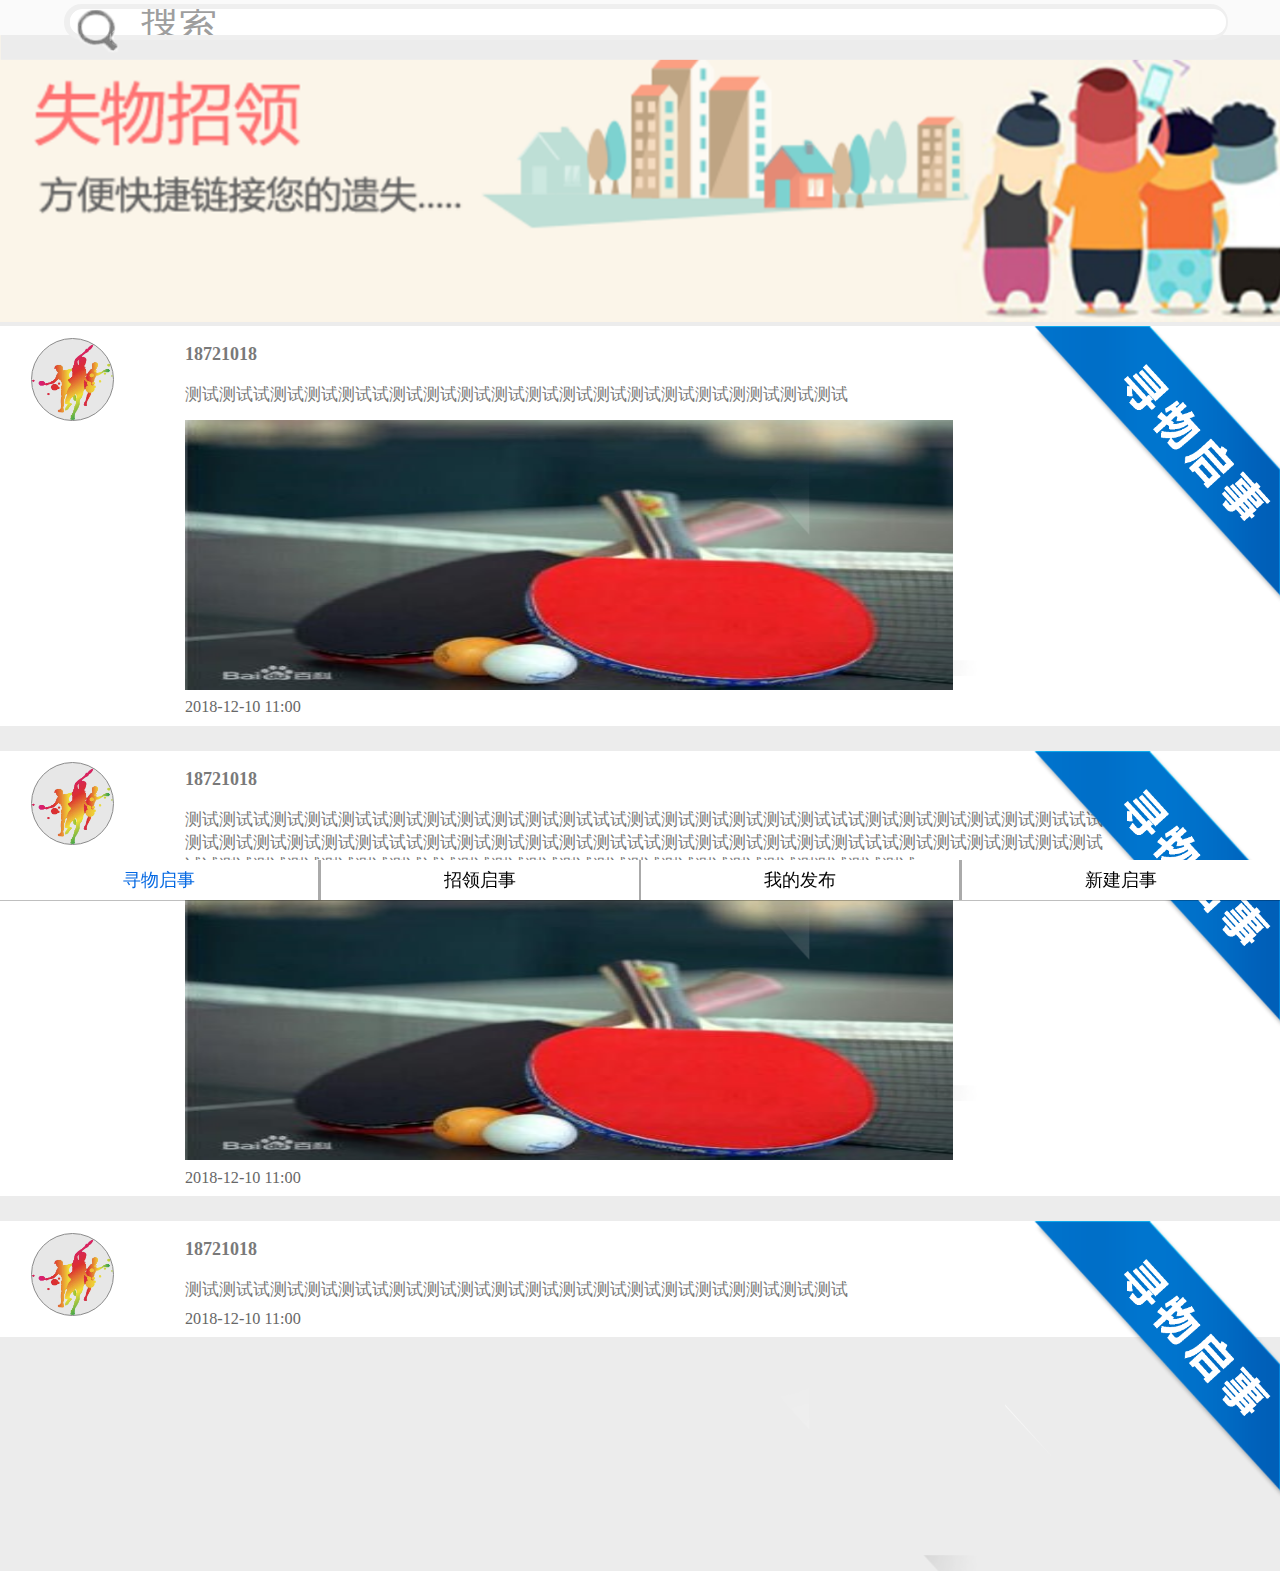
<file: index/found.html>
<!DOCTYPE html>
<html lang="en">
<head>
  <meta charset="UTF-8">
  <meta name="viewport" content="width=device-width, initial-scale=1.0">
  <meta http-equiv="X-UA-Compatible" content="ie=edge">
  <link rel="stylesheet" type="text/css" href="css/css.css">
  <title>demo</title>
</head>
<body>
  <!-- <div id="top"><p>我的发布</p></div> -->
  <form class="" action="index.html" method="post">
  <div id="search" class="initialSearch">
    <div class="contianer">
        <div class="initialClass">
        <img id="searchImg" class="initialImg" src="img/search.png" alt="">
        <input type="text" placeholder="搜索">
        </div>
        <div id="searchButton" class="initialOne" name="">搜索</div>
    </div>
  </div>
  </form>
  <div id="link"><img src="img/link.png" alt=""></div>
  <div id="content">
    <div class="each">
      <div class="left">
      <img class="head" src="img/head.png" alt="">
      </div>
      <img class="label" src="img/labelFound.png">
      <div class="right">
        <p class="studentId">18721018</p>
        <p class="text">测试测试试测试测试测试试测试测试测试<wbr>测试测试测<wbr>试测试测<wbr>试测试<wbr>测试测测<wbr>试测试测试<wbr><wbr></p>
        <img class="img" src="img/photo.jpg" alt="">
        <div class="otherBottomText">
        <p class="otherTime">2018-12-10 11:00</p>
      </div>
      </div>
    </div>
    <div class="each" >
      <div class="left">
        <img class="head" src="img/head.png" alt="">
      </div>
      <img class="label" src="img/labelFound.png">
      <div class="right">
        <p class="studentId">18721018</p>
        <p class="text">测试测试试测试测试测试试测试测试测试测试测试测试试试测试测试测试测试测试测试试试测试测试测试测试测试测试试试测试测试测试测试测试测试试试测试测试测试测试测试测试试试测试测试测试测试测试测试试试测试测试测试测试测试测试试试测试测试测试测试测试测试试试测试测试测试测试测试测试测试测试测试测试测测试测试测试</p>
        <img class="img" src="img/photo.jpg" alt="">
        <div class="otherBottomText">
        <p class="otherTime">2018-12-10 11:00</p>
      </div>
    </div>
    </div>
    <div class="each" >
      <div class="left">
        <img class="head" src="img/head.png" alt="">
      </div>
      <img class="label" src="img/labelFound.png">
      <div class="right">
        <p class="studentId">18721018</p>
        <p class="text">测试测试试测试测试测试试测试测试测试<wbr>测试测试测<wbr>试测试测<wbr>试测试<wbr>测试测测<wbr>试测试测试<wbr><wbr></p>
        <div class="otherBottomText">
        <p class="otherTime">2018-12-10 11:00</p>
      </div>
    </div>
    </div>
  </div>
  <div class="blank"></div>
  <div class="bottom">
    <div class="choose"><p><a href="found.html" style="color:#0468e2">寻物启事</a></p></div>
    <div class="distance"></div>
    <div class="choose"><p><a href="get.html">招领启事</a></p></div>
    <div class="distance"></div>
    <div class="choose"><p><a href="mine.html">我的发布</a></p></div>
    <div class="distance"></div>
    <div class="choose"><p><a href="#">新建启事</a></p></div>
  </div>
</body>
<script src="js/mineJavascript.js"></script>
</html>
</file>
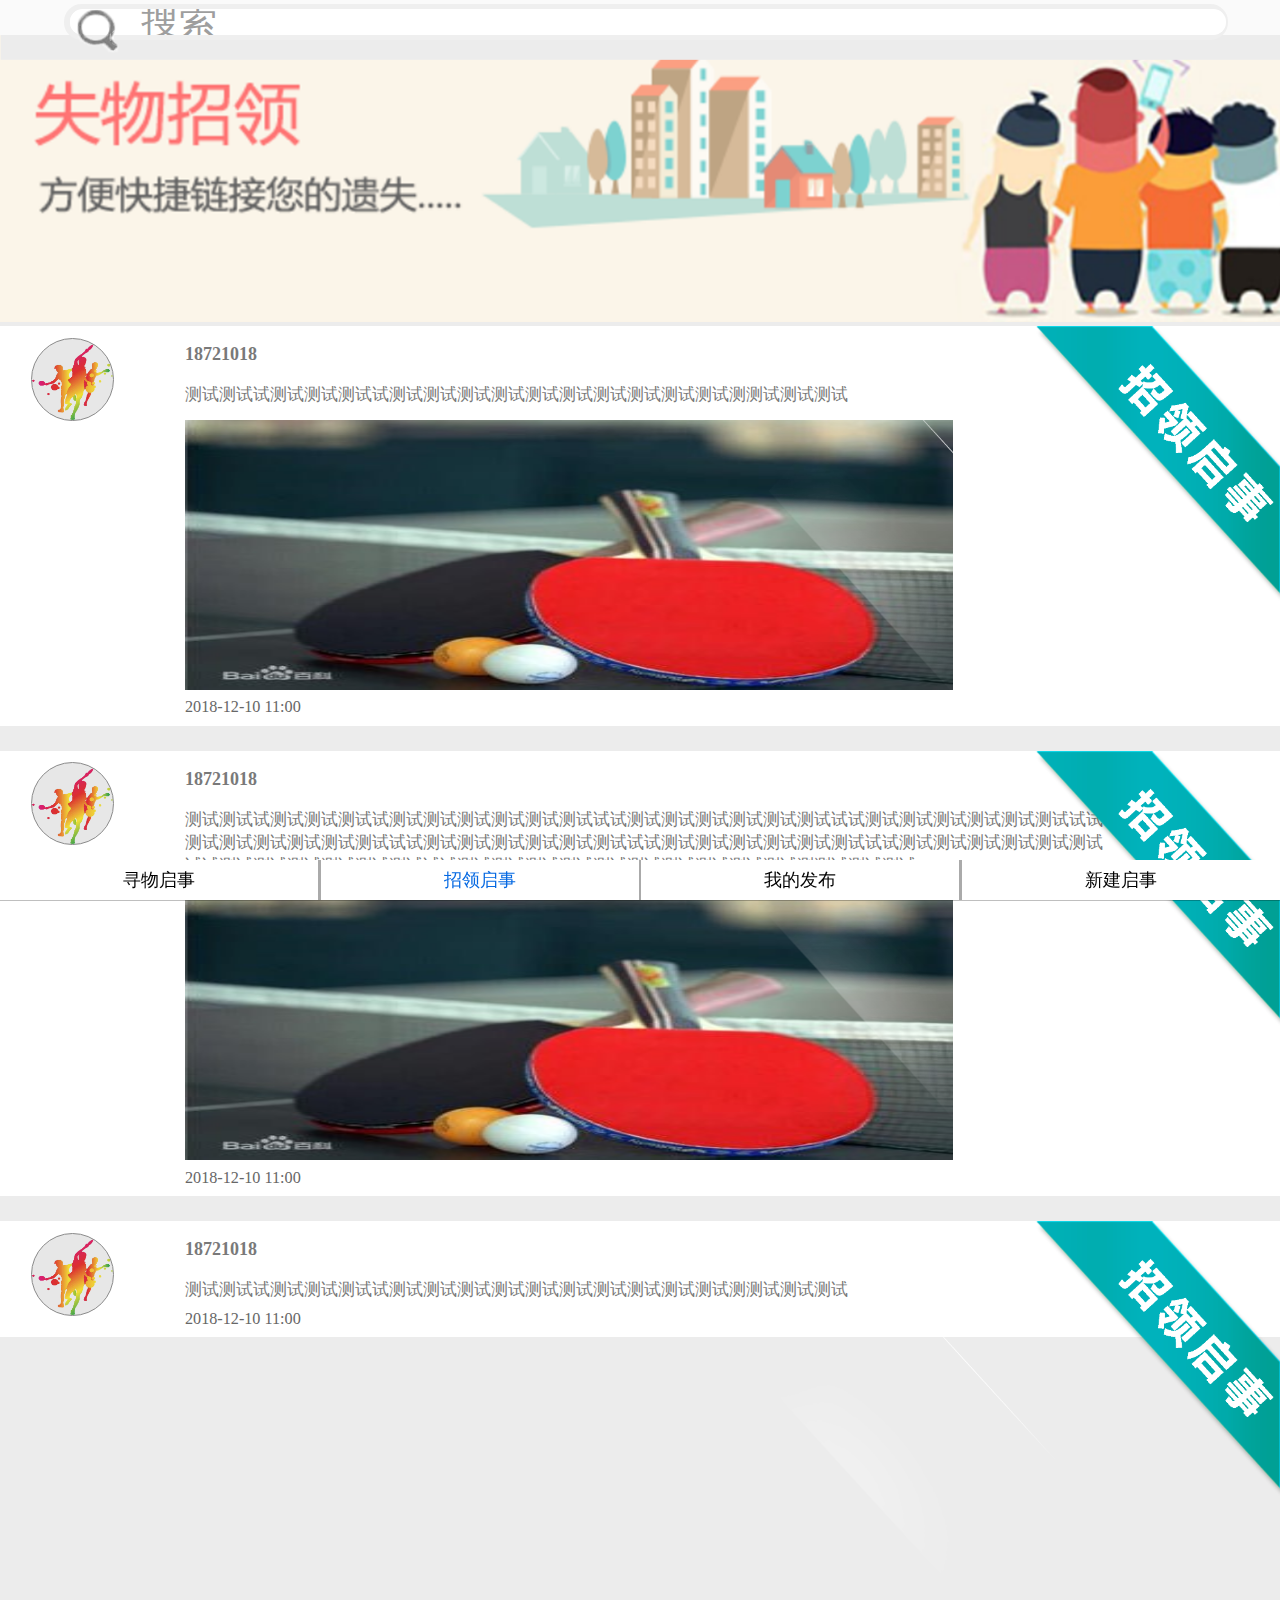
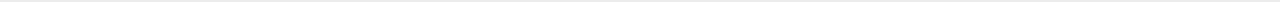
<file: index/get.html>
<!DOCTYPE html>
<html lang="en">
<head>
  <meta charset="UTF-8">
  <meta name="viewport" content="width=device-width, initial-scale=1.0">
  <meta http-equiv="X-UA-Compatible" content="ie=edge">
  <link rel="stylesheet" type="text/css" href="css/css.css">
  <title>demo</title>
</head>
<body>
  <!-- <div id="top"><p>我的发布</p></div> -->
  <form class="" action="index.html" method="post">
  <div id="search" class="initialSearch">
    <div class="contianer">
        <div class="initialClass">
        <img id="searchImg" class="initialImg" src="img/search.png" alt="">
        <input type="text" placeholder="搜索">
        </div>
        <div id="searchButton" class="initialOne" name="">搜索</div>
    </div>
  </div>
  </form>
  <div id="link"><img src="img/link.png" alt=""></div>
  <div id="content">
    <div class="each">
      <div class="left">
      <img class="head" src="img/head.png" alt="">
      </div>
      <img class="label" src="img/labelGet.png">
      <div class="right">
        <p class="studentId">18721018</p>
        <p class="text">测试测试试测试测试测试试测试测试测试<wbr>测试测试测<wbr>试测试测<wbr>试测试<wbr>测试测测<wbr>试测试测试<wbr><wbr></p>
        <img class="img" src="img/photo.jpg" alt="">
        <div class="otherBottomText">
        <p class="otherTime">2018-12-10 11:00</p>
      </div>
      </div>
    </div>
    <div class="each" >
      <div class="left">
        <img class="head" src="img/head.png" alt="">
      </div>
      <img class="label" src="img/labelGet.png">
      <div class="right">
        <p class="studentId">18721018</p>
        <p class="text">测试测试试测试测试测试试测试测试测试测试测试测试试试测试测试测试测试测试测试试试测试测试测试测试测试测试试试测试测试测试测试测试测试试试测试测试测试测试测试测试试试测试测试测试测试测试测试试试测试测试测试测试测试测试试试测试测试测试测试测试测试试试测试测试测试测试测试测试测试测试测试测试测测试测试测试</p>
        <img class="img" src="img/photo.jpg" alt="">
        <div class="otherBottomText">
        <p class="otherTime">2018-12-10 11:00</p>
      </div>
    </div>
    </div>
    <div class="each" >
      <div class="left">
        <img class="head" src="img/head.png" alt="">
      </div>
      <img class="label" src="img/labelGet.png">
      <div class="right">
        <p class="studentId">18721018</p>
        <p class="text">测试测试试测试测试测试试测试测试测试<wbr>测试测试测<wbr>试测试测<wbr>试测试<wbr>测试测测<wbr>试测试测试<wbr><wbr></p>
        <div class="otherBottomText">
        <p class="otherTime">2018-12-10 11:00</p>
      </div>
    </div>
    </div>
  </div>
  <div class="blank"></div>
  <div class="bottom">
    <div class="choose"><p><a href="found.html">寻物启事</a></p></div>
    <div class="distance"></div>
    <div class="choose"><p><a href="get.html" style="color:#0468e2">招领启事</a></p></div>
    <div class="distance"></div>
    <div class="choose"><p><a href="mine.html">我的发布</a></p></div>
    <div class="distance"></div>
    <div class="choose"><p><a href="#">新建启事</a></p></div>
  </div>
</body>
<script src="js/mineJavascript.js"></script>
</html>
</file>
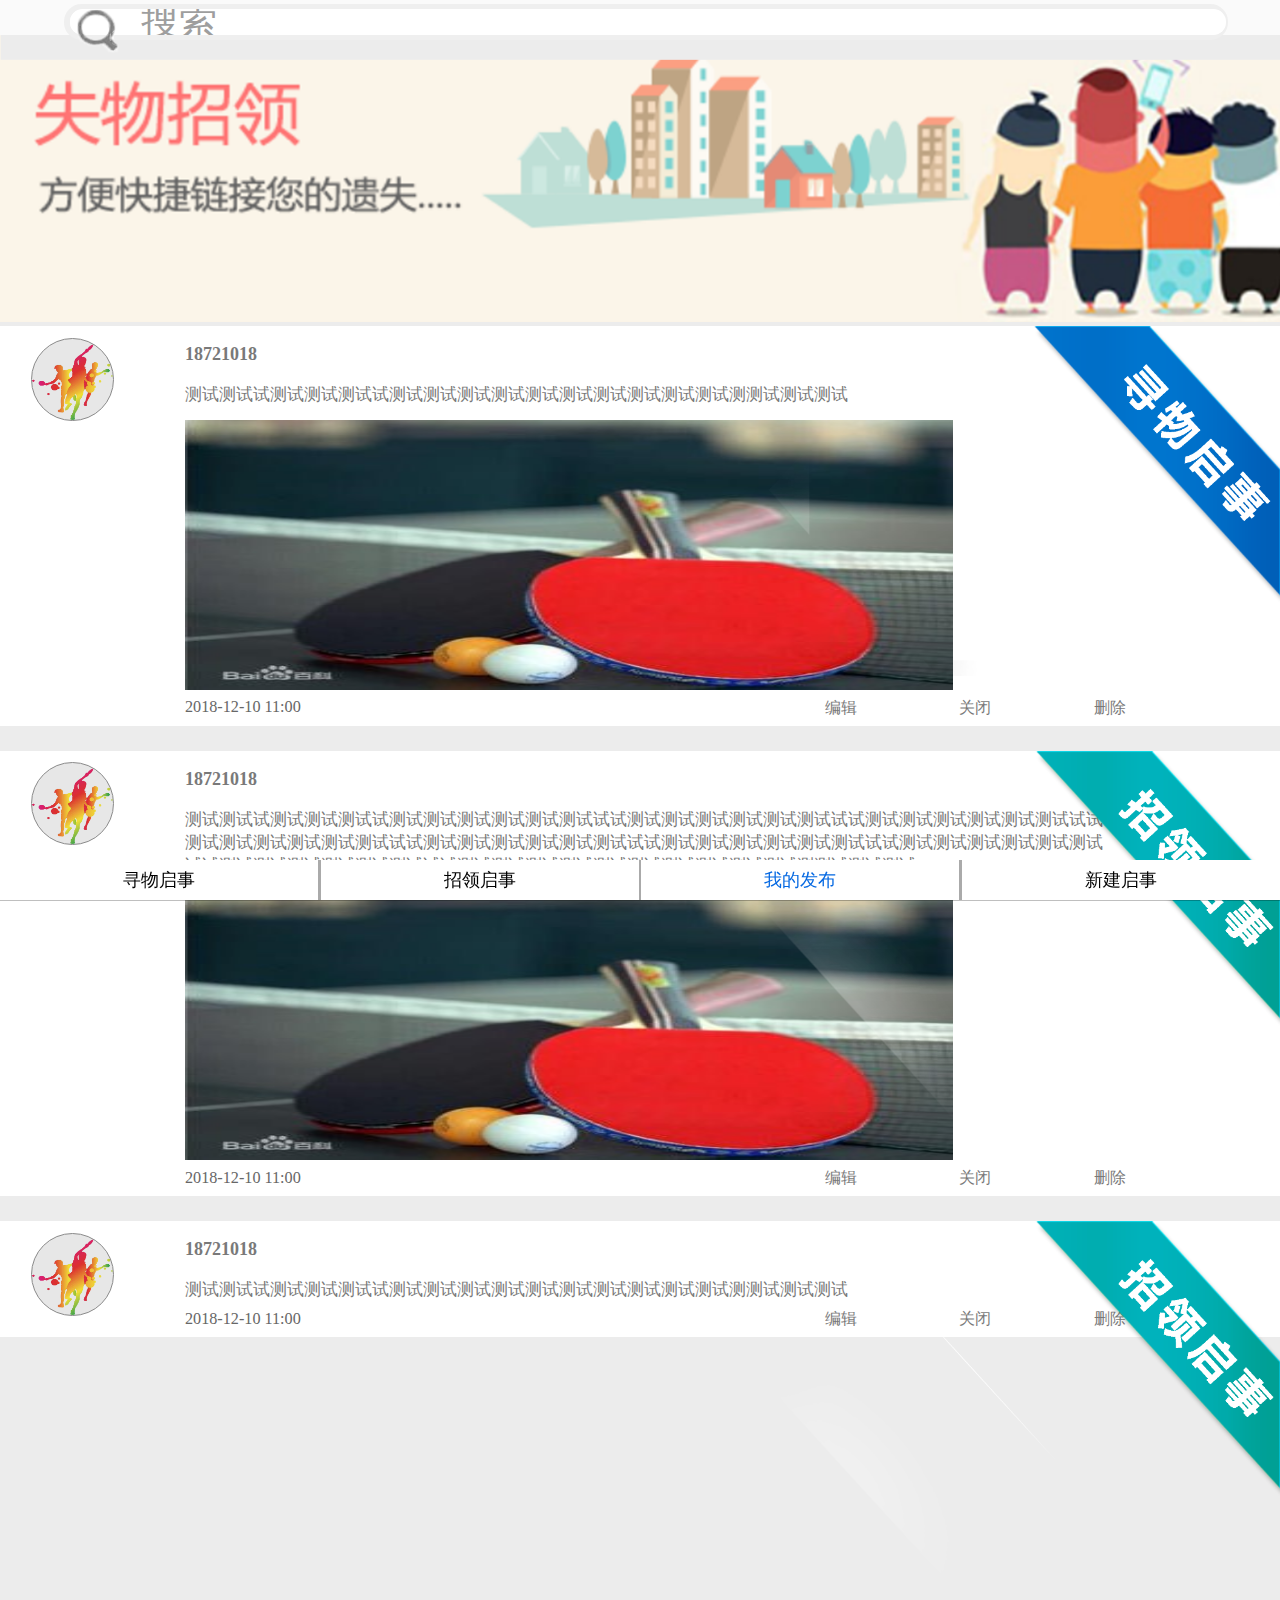
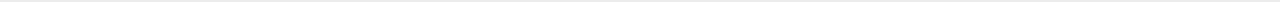
<file: index/mine.html>
<!DOCTYPE html>
<html lang="en">
<head>
  <meta charset="UTF-8">
  <meta name="viewport" content="width=device-width, initial-scale=1.0">
  <meta http-equiv="X-UA-Compatible" content="ie=edge">
  <link rel="stylesheet" type="text/css" href="css/css.css">
  <title>demo</title>
</head>
<body>
  <!-- <div id="top"><p>我的发布</p></div> -->
  <!-- <form class="" action="index.html" method="post"> -->
  <div id="search" class="initialSearch">
    <div class="contianer">
        <div class="initialClass">
        <img id="searchImg" class="initialImg" src="img/search.png" alt="">
        <input type="text" placeholder="搜索">
        </div>
        <div id="searchButton" class="initialOne" name="">搜索</div>
    </div>
  </div>
  <!-- </form> -->
  <div id="link"><img src="img/link.png" alt=""></div>
  <div id="content">
    <div class="each">
      <div class="left">
      <img class="head" src="img/head.png" alt="">
      </div>
      <img class="label" src="img/labelFound.png">
      <div class="right">
        <p class="studentId">18721018</p>
        <p class="text">测试测试试测试测试测试试测试测试测试<wbr>测试测试测<wbr>试测试测<wbr>试测试<wbr>测试测测<wbr>试测试测试<wbr><wbr></p>
        <img class="img" src="img/photo.jpg" alt="">
        <div class="bottomText">
        <p class="time">2018-12-10 11:00</p>
        <p class="edit">编辑</p>
        <p class="close">关闭</p>
        <p class="delet">删除</p>
      </div>
      </div>
    </div>
    <div class="each" >
      <div class="left">
        <img class="head" src="img/head.png" alt="">
      </div>
      <img class="label" src="img/labelGet.png">
      <div class="right">
        <p class="studentId">18721018</p>
        <p class="text">测试测试试测试测试测试试测试测试测试测试测试测试试试测试测试测试测试测试测试试试测试测试测试测试测试测试试试测试测试测试测试测试测试试试测试测试测试测试测试测试试试测试测试测试测试测试测试试试测试测试测试测试测试测试试试测试测试测试测试测试测试试试测试测试测试测试测试测试测试测试测试测试测测试测试测试</p>
        <img class="img" src="img/photo.jpg" alt="">
        <div class="bottomText">
        <p class="time">2018-12-10 11:00</p>
        <p class="edit">编辑</p>
        <p class="close">关闭</p>
        <p class="delet">删除</p>
      </div>
    </div>
    </div>
    <div class="each" >
      <div class="left">
        <img class="head" src="img/head.png" alt="">
      </div>
      <img class="label" src="img/labelGet.png">
      <div class="right">
        <p class="studentId">18721018</p>
        <p class="text">测试测试试测试测试测试试测试测试测试<wbr>测试测试测<wbr>试测试测<wbr>试测试<wbr>测试测测<wbr>试测试测试<wbr><wbr></p>
        <div class="bottomText">
        <p class="time">2018-12-10 11:00</p>
        <p class="edit">编辑</p>
        <p class="close">关闭</p>
        <p class="delet">删除</p>
      </div>
    </div>
    </div>
  </div>
  <div class="blank"></div>
  <div class="bottom">
    <div class="choose"><p><a href="found.html">寻物启事</a></p></div>
    <div class="distance"></div>
    <div class="choose"><p><a href="get.html">招领启事</a></p></div>
    <div class="distance"></div>
    <div class="choose"><p><a href="mine.html" style="color:#0468e2">我的发布</a></p></div>
    <div class="distance"></div>
    <div class="choose"><p><a href="#">新建启事</a></p></div>
  </div>
</body>
<script src="js/mineJavascript.js"></script>
</html>
</file>
<file: index/css/css.css>
html,body{
  height: 100%;
  font-size: 62.5%;
  margin: 0;
  padding: 0;
  background-color:#ececec;
  font-size: 62.5%;
}
html{font-size:10px}
@media screen and (min-width:321px) and (max-width:375px){html{font-size:11px}}
@media screen and (min-width:376px) and (max-width:414px){html{font-size:12px}}
@media screen and (min-width:415px) and (max-width:639px){html{font-size:15px}}
@media screen and (min-width:640px) and (max-width:719px){html{font-size:20px}}
@media screen and (min-width:720px) and (max-width:749px){html{font-size:22.5px}}
@media screen and (min-width:750px) and (max-width:799px){html{font-size:23.5px}}
@media screen and (min-width:800px){html{font-size:25px}}
a{
  text-decoration: none;
  color: black;
}
/* #top{
  z-index: 100;
  position: fixed;
  top: 0;
  background-color: #0b6ac6;
  width: 100%;
  display: flex;
  height: 10%;
  align-items: center;
}
#top p{
  text-align: center;
  color:white;
  font-size: 1.5rem;
  width: 100%;
} */
#search{
  height: 35px;
  width: 100%;
}
.initialSearch{
  width: 100%;
  height: 35px;
  position: fixed;
  top: 0%;
  z-index: 100;
  background-color:#fafafa;
}
.clickSearch{
  width: 100%;
  height: 35px;
  position: fixed;
  top: 0;
  z-index: 100;
  background-color:#fafafa;
}
.contianer{
  width: 90%;
  height: 100%;
  margin:0.4vh auto;
}
.initialClass{
  width: 100%;
  height: 70%;
  border-color: #efefef;
  border-style: solid;
  border-width: 0.25rem;
  border-radius: 0.7rem;
  transition-property: width;
  transition-timing-function: linear;
  transition-duration: 0.1s;
}
.clickClass{
  width: 80%;
  height: 70%;
  border-color: #efefef;
  border-style: solid;
  border-width: 0.25rem;
  border-radius: 0.7rem;
  transition-property: width;
  transition-timing-function: linear;
  transition-duration: 0.1s;
  float: left;
}
.initialImg{
  display:inline-block;
  max-width: 4%;
  position: absolute;
  left: 6vw;
  top:25%;
  z-index: 2;
}
.clickImg{
    display:none;
}
input[type='text']{
  float: left;
  position: relative;
  top:-0.1vh;
  display:inline-block;
  border-radius: 0.5rem;
  width: 100%;
  height: 100%;
  font-size: 1.5rem;
  border: 0;
  outline: none;
  transition-property: width;
  transition-timing-function: linear;
  transition-duration: 0.1s;
}
.initialOne{
  float: left;
  width: 0;
  height: 0;
  display: none;
}
.clickOne{
  display: none;
  float: left;
  margin-left: 2.8%;
  font-size: 1.5rem;
  border: none;
  border-radius: 0.5rem;
  color: white;
  width: 15%;
  height: 75%;
  background-color: #0b6ac6;
  position: relative;
  top:0.3vh;
  outline: none;
  cursor: pointer;
  text-align: center;
  line-height: 160%;

}
::-webkit-input-placeholder{
opacity: 0.7;
font-size: 1.5rem;
position: relative;
left: 6%;
/* top:2%; */
}
#link{
  margin-top: 35px;
  width: 100%;
}
#link img{
  max-width: 100%;
  max-height: auto;
}
#content{
  background: white;
  width: 100%;
  background-color:#ececec;

}
.each{
  color:#797979;
  background-color:white;
  margin-top: 1rem;
  display: flex;
  flex-wrap: wrap;
  align-items: flex-start;
  justify-content: center;
  width: 100%;
}
.each:first-child{
  margin-top: 0;
}

.label{
  position: absolute;
  z-index:15;
  max-width:40%;
  left: 60vw;
}
.left{
  width: 9vw;
  height: auto;
  margin-top: 1.3vh;
  margin-left: 1.9vw;
}
.head{
  border:solid 0.1vmin #8b8b8b;
  background-color:#e7e7e7;
  border-radius:50%;
  max-width:9vmin;
  max-height:9vmin;
}
.right{
  width: 85vw;
  height: auto;
  display: flex;
  flex-direction: column;
  margin-left: 3vw;
}
.studentId{
  font-weight:bold;
  width: 100%;
  font-size: 2vh;
  margin-bottom: 0;
}
.text{
  word-wrap:break-word;
  font-weight: 500;
  text-align: left;
  font-size: 1.9vh;
  width: 85%;
  margin-top: 2vh;
  margin-bottom: 0;
}
.img{
  margin-top: 1.5vh;
  width: 60vw;
  max-height: 30vh;
}

.bottomText{
  width: 100%;
  height: 4vh;
  display: inline-flex;
  justify-content: center;
  align-items: center;
  font-size: 1.8vh;
}
.otherBottomText{
  width: 100%;
  height: 4vh;
  display: inline-flex;
  justify-content: flex-start;
  align-items: center;
  font-size: 1.8vh;
}
.time{
  width: 50%;
  font-weight: 100;
  color: #676767;
  text-align: left;
  position: relative;
  left: -5.5vw;
}
.otherTime{
  width: 50%;
  font-weight: 100;
  color: #676767;
  text-align: left;
}
.edit{
  width: 10%;
  color:#797979;
  font-weight: 300;
  margin-left: 2vw;
}
.close{
  width: 10%;
  color:#797979;
  font-weight: 300;
  margin-left: 2vw;
}
.delet{
  width: 10%;
  color:#797979;
  font-weight: 300;
  margin-left: 2vw;
}
.bottom{
  background: white;
  position: fixed;
  box-shadow: black  0 0.01rem 0.01rem;
  bottom:0;
  height: 40px;
  width: 100%;
  text-align: center;
  display: flex;
  justify-content: space-around;
  align-items: center;
  z-index: 100;
}

.distance{
  width: 0.1rem;
  height: 100%;
  background-color: #aaa;
}
.choose{
  width: 25%;
}
.choose p{
  font-size: 2vh;
  font-weight:normal;
}
.blank{
  height: 8vh;
  width: 100%;
}
@media screen and (max-device-height:480px) {
.bottom{
  height: 30px;
}
.choose p{
  font-size: 2.6vh;
  font-weight:normal;
}
}
@media screen and (max-device-height:600px) {
  .text{
    font-size: 2vh;
  }

}
@media screen and (max-device-height:560px) {
  .text{
    font-size: 2.2vh;
  }
}
</file>
